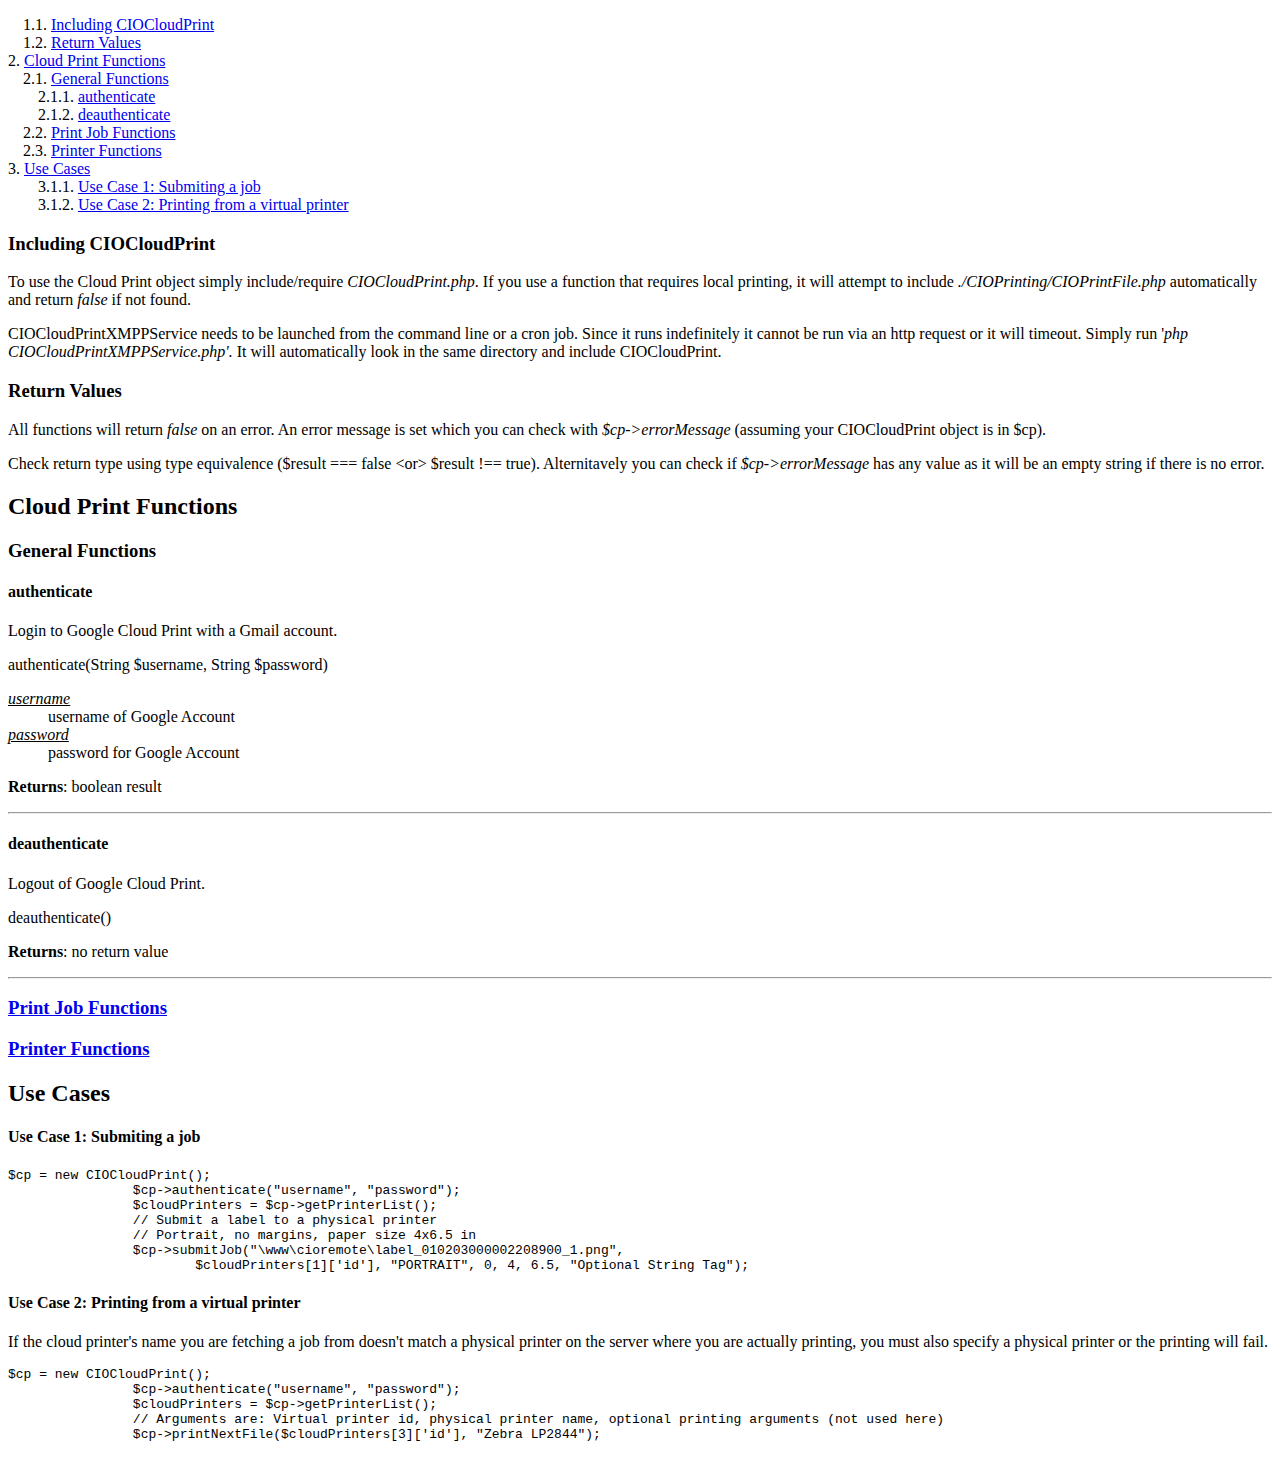
<file: documentation/index.html>
<!DOCTYPE html PUBLIC "-//W3C//DTD HTML 4.01//EN"
"http://www.w3.org/TR/html4/strict.dtd">
<html xmlns="http://www.w3.org/1999/xhtml" lang="en">
	<head>
		<meta http-equiv="Content-Type" content="text/html; charset=utf-8" />
		<title>CIO Cloud Print Readme</title>
		<meta name="author" content="williamw" />
		<link rel="stylesheet" type="text/css" media="screen" href="css/general.css" />
	</head>
	<body>

		<div id="page-top"><div id="pageToc"><div class="pageToc"><h5>Table of contents</h5><ol style="list-style-type:none; margin-left:0px; padding-left:0px;"><li><ol style="list-style-type:none; margin-left:0px; padding-left:15px;"><li><span>1.1.</span> <a href="#Including_CIOCloudPrint" rel="internal">Including CIOCloudPrint</a></li><li><span>1.2.</span> <a href="#Return_Values" rel="internal">Return Values</a></li></ol></li><li><span>2.</span> <a href="#Cloud_Print_Functions" rel="internal">Cloud Print Functions</a><ol style="list-style-type:none; margin-left:0px; padding-left:15px;"><li><span>2.1.</span> <a href="#General_Functions" rel="internal">General Functions</a><ol style="list-style-type:none; margin-left:0px; padding-left:15px;"><li><span>2.1.1.</span> <a href="#authenticate" rel="internal">authenticate</a></li><li><span>2.1.2.</span> <a href="#deauthenticate" rel="internal">deauthenticate</a></li></ol></li><li><span>2.2.</span> <a href="#Print_Job_Functions" rel="internal">Print Job Functions</a></li><li><span>2.3.</span> <a href="#Printer_Functions" rel="internal">Printer Functions</a></li></ol></li><li><span>3.</span> <a href="#Use_Cases" rel="internal">Use Cases</a><ol style="list-style-type:none; margin-left:0px; padding-left:15px;"><li><ol style="list-style-type:none; margin-left:0px; padding-left:15px;"><li><span>3.1.1.</span> <a href="#Use_Case_1.3a.c2.a0Submiting_a_job" rel="internal">Use Case 1:&nbsp;Submiting a job</a></li><li><span>3.1.2.</span> <a href="#Use_Case_2.3a_Printing_from_a_virtual_printer" rel="internal">Use Case 2: Printing from a virtual printer</a></li></ol></li></ol></li></ol></div></div><div class="pageText" id="pageText"><p><div class="wiki-toc"><ol style="list-style-type:none; margin-left:0px; padding-left:0px;"><li><ol style="list-style-type:none; margin-left:0px; padding-left:15px;"><li><span>1.1.</span> <a href="#Including_CIOCloudPrint" rel="internal">Including CIOCloudPrint</a></li><li><span>1.2.</span> <a href="#Return_Values" rel="internal">Return Values</a></li></ol></li><li><span>2.</span> <a href="#Cloud_Print_Functions" rel="internal">Cloud Print Functions</a><ol style="list-style-type:none; margin-left:0px; padding-left:15px;"><li><span>2.1.</span> <a href="#General_Functions" rel="internal">General Functions</a><ol style="list-style-type:none; margin-left:0px; padding-left:15px;"><li><span>2.1.1.</span> <a href="#authenticate" rel="internal">authenticate</a></li><li><span>2.1.2.</span> <a href="#deauthenticate" rel="internal">deauthenticate</a></li></ol></li><li><span>2.2.</span> <a href="#Print_Job_Functions" rel="internal">Print Job Functions</a></li><li><span>2.3.</span> <a href="#Printer_Functions" rel="internal">Printer Functions</a></li></ol></li><li><span>3.</span> <a href="#Use_Cases" rel="internal">Use Cases</a><ol style="list-style-type:none; margin-left:0px; padding-left:15px;"><li><ol style="list-style-type:none; margin-left:0px; padding-left:15px;"><li><span>3.1.1.</span> <a href="#Use_Case_1.3a.c2.a0Submiting_a_job" rel="internal">Use Case 1:&nbsp;Submiting a job</a></li><li><span>3.1.2.</span> <a href="#Use_Case_2.3a_Printing_from_a_virtual_printer" rel="internal">Use Case 2: Printing from a virtual printer</a></li></ol></li></ol></li></ol></div></p>
		<div id="section_1"><span id="Including_CIOCloudPrint"></span><h3 class="editable">Including CIOCloudPrint</h3>
		<p>To use the Cloud Print object simply include/require&nbsp;<em>CIOCloudPrint.php</em>. If you use a function that requires local printing, it will attempt to include&nbsp;<em>./CIOPrinting/CIOPrintFile.php</em>&nbsp;automatically and return&nbsp;<em>false</em>&nbsp;if not found.</p>
		<p>CIOCloudPrintXMPPService needs to be launched from the command line or a cron job. Since it runs indefinitely it cannot be run via an http request or it will timeout. Simply run '<em>php CIOCloudPrintXMPPService.php'.</em>&nbsp;It will automatically look in the same directory and include&nbsp;CIOCloudPrint.</p>
		</div><div id="section_2"><span id="Return_Values"></span><h3 class="editable">Return Values</h3>
		<p>All functions will return&nbsp;<em>false</em>&nbsp;on an error. An error message is set which you can check with&nbsp;<em>$cp-&gt;errorMessage</em>&nbsp;(assuming your CIOCloudPrint object is in $cp).</p>
		<p>Check return type using type&nbsp;equivalence ($result === false &lt;or&gt; $result !== true). Alternitavely you can check if&nbsp;<em>$cp-&gt;errorMessage</em>&nbsp;has any value as it will be an empty string if there is no error.</p><div id="section_3"><span id="Cloud_Print_Functions"></span><h2 class="editable">Cloud Print Functions</h2>
		<div id="section_4"><span id="General_Functions"></span><h3 class="editable">General Functions</h3>
		<div id="section_5"><span id="authenticate"></span><h4 class="editable">authenticate</h4>
		<p>Login to Google Cloud Print with a Gmail account.</p>
		<p>authenticate(String $username, String $password)</p>
		<dl> <dt><u><em>username</em></u></dt> <dd>username of Google Account</dd> <dt><u><em>password</em></u></dt> <dd>password for Google Account</dd>
		</dl>
		<p><strong>Returns</strong>: boolean result</p>
		<hr />
		</div><div id="section_6"><span id="deauthenticate"></span><h4 class="editable">deauthenticate</h4>
		<p>Logout of Google Cloud Print.</p>
		<p>deauthenticate()</p>
		<p><strong>Returns</strong>: no return value</p>
		<hr />
		</div></div><div id="section_7"><span id="Print_Job_Functions"></span><h3 class="editable"><a title="Print Job Functions" rel="internal" href="Print_Job_Functions.html">Print Job Functions</a></h3>
		</div><div id="section_8"><span id="Printer_Functions"></span><h3 class="editable"><a title="Printer Functions" rel="internal" href="Printer_Functions.html">Printer Functions</a></h3></div></div><div id="section_9"><span id="Use_Cases"></span><h2 class="editable">Use Cases</h2>
		<div id="section_10"><span id="Use_Case_1.3a.c2.a0Submiting_a_job"></span><h4 class="editable">Use Case 1:&nbsp;Submiting a job</h4>
		<p>
		
		          <pre name="code" class="php">$cp = new CIOCloudPrint();
		$cp-&gt;authenticate(&quot;username&quot;, &quot;password&quot;);
		$cloudPrinters = $cp-&gt;getPrinterList();
		// Submit a label to a physical printer
		// Portrait, no margins, paper size 4x6.5 in
		$cp-&gt;submitJob(&quot;\www\cioremote\label_010203000002208900_1.png&quot;,
			$cloudPrinters[1]['id'], &quot;PORTRAIT&quot;, 0, 4, 6.5, &quot;Optional String Tag&quot;); </pre>
		
		        </p>
		</div><div id="section_11"><span id="Use_Case_2.3a_Printing_from_a_virtual_printer"></span><h4 class="editable">Use Case 2: Printing from a virtual printer</h4>
		<p>If the cloud printer's name you are fetching a job from doesn't match a physical printer on the server where you are actually printing, you must also specify a physical printer or the printing will fail.</p>
		<p>
		
		          <pre name="code" class="php">$cp = new CIOCloudPrint();
		$cp-&gt;authenticate(&quot;username&quot;, &quot;password&quot;);
		$cloudPrinters = $cp-&gt;getPrinterList();
		// Arguments are: Virtual printer id, physical printer name, optional printing arguments (not used here)
		$cp-&gt;printNextFile($cloudPrinters[3]['id'], &quot;Zebra LP2844&quot;);</pre>
	
	    </p></div></div></div></div></div>
	</body>
</html>
</file>
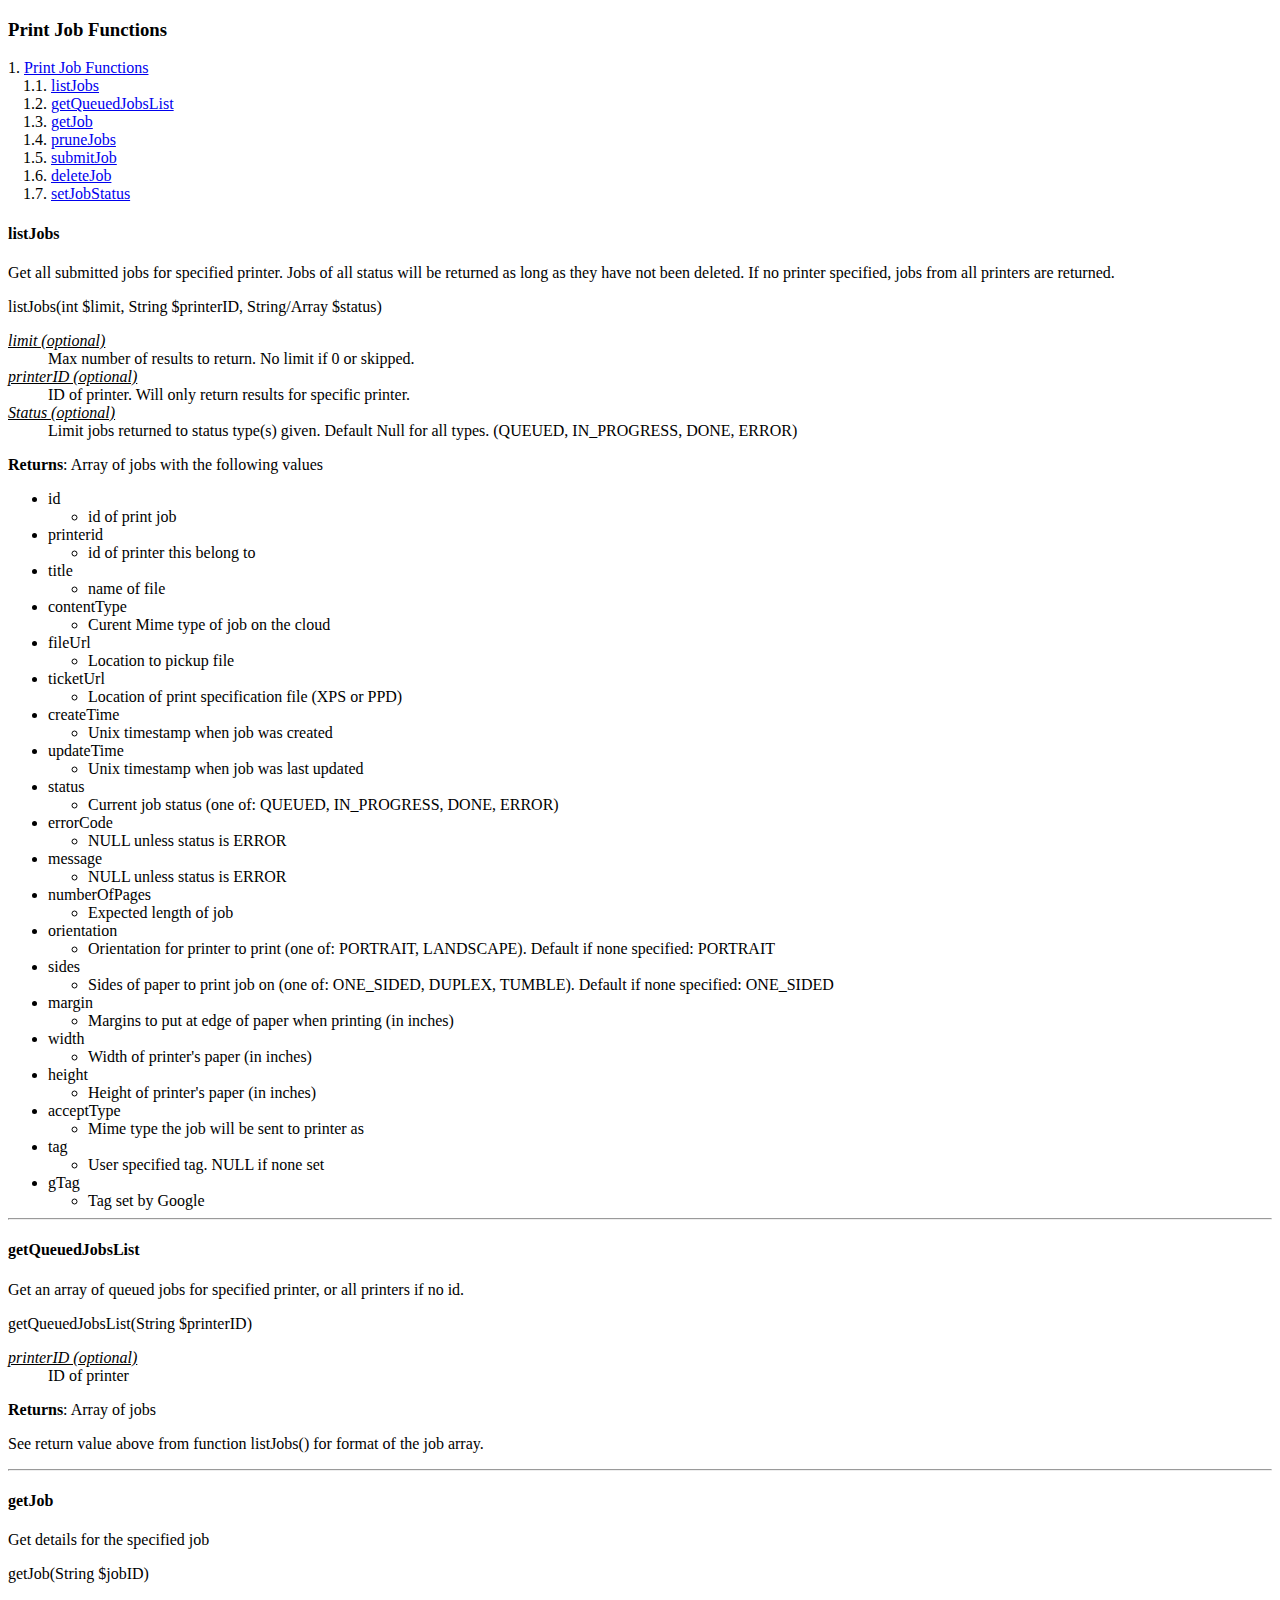
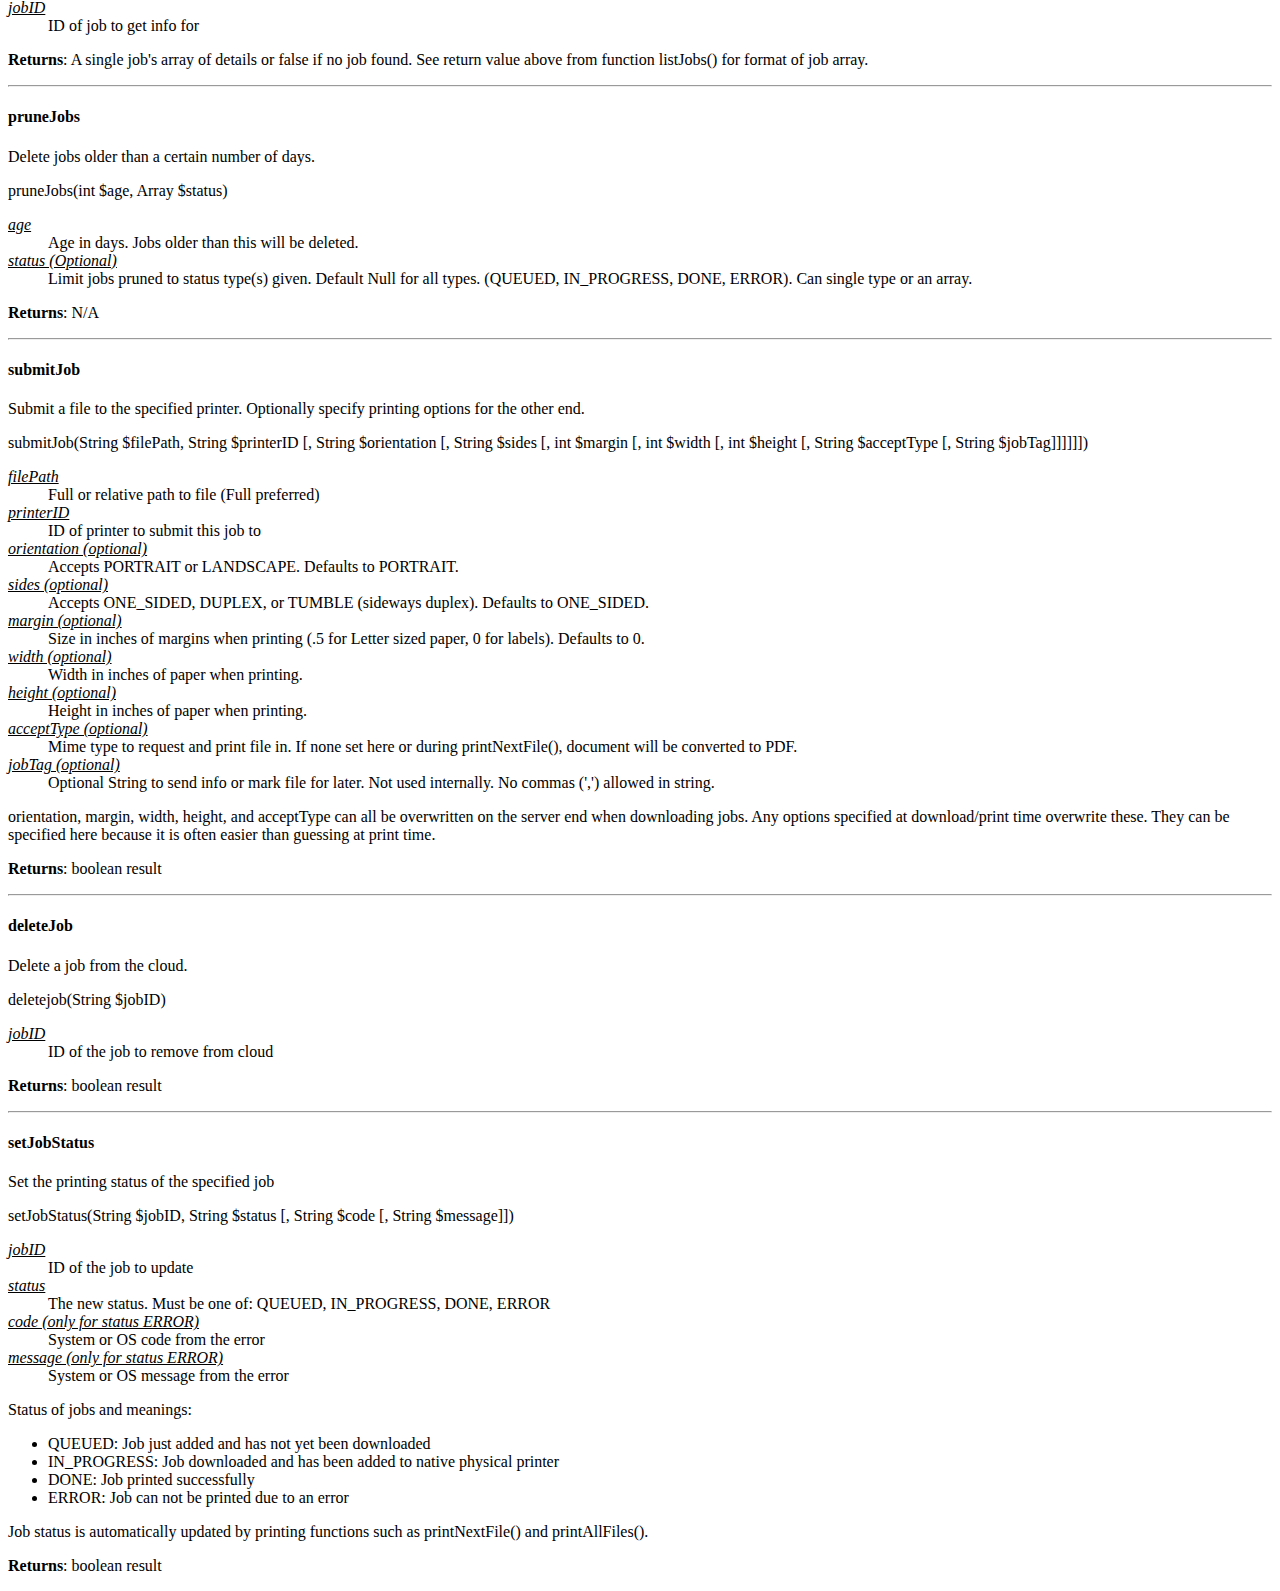
<file: documentation/Print_Job_Functions.html>
<!DOCTYPE html PUBLIC "-//W3C//DTD HTML 4.01//EN"
"http://www.w3.org/TR/html4/strict.dtd">
<html xmlns="http://www.w3.org/1999/xhtml" lang="en">
	<head>
		<meta http-equiv="Content-Type" content="text/html; charset=utf-8" />
		<title>Print_Job_Functions</title>
		<meta name="author" content="williamw" />
		<link rel="stylesheet" type="text/css" media="screen" href="css/general.css" />
	</head>
	<body>
		
		<div id="page-top"><div id="pageToc"><div class="pageToc"><h5>Table of contents</h5><ol style="list-style-type:none; margin-left:0px; padding-left:0px;"><li><span>1.</span> <a href="#Print_Job_Functions" rel="internal">Print Job Functions</a><ol style="list-style-type:none; margin-left:0px; padding-left:15px;"><li><span>1.1.</span> <a href="#listJobs" rel="internal">listJobs</a></li><li><span>1.2.</span> <a href="#getQueuedJobsList" rel="internal">getQueuedJobsList</a></li><li><span>1.3.</span> <a href="#getJob" rel="internal">getJob</a></li><li><span>1.4.</span> <a href="#pruneJobs" rel="internal">pruneJobs</a></li><li><span>1.5.</span> <a href="#submitJob" rel="internal">submitJob</a></li><li><span>1.6.</span> <a href="#deleteJob" rel="internal">deleteJob</a></li><li><span>1.6.</span> <a href="#setJobStatus" rel="internal">setJobStatus</a></li></ol></li></ol></div></div><div class="pageText" id="pageText"><div id="section_1"><span id="Print_Job_Functions"></span><h3 class="editable">Print Job Functions</h3>
		<p><div class="wiki-toc"><ol style="list-style-type:none; margin-left:0px; padding-left:0px;"><li><span>1.</span> <a href="#Print_Job_Functions" rel="internal">Print Job Functions</a><ol style="list-style-type:none; margin-left:0px; padding-left:15px;"><li><span>1.1.</span> <a href="#listJobs" rel="internal">listJobs</a></li><li><span>1.2.</span> <a href="#getQueuedJobsList" rel="internal">getQueuedJobsList</a></li><li><span>1.3.</span> <a href="#getJob" rel="internal">getJob</a></li><li><span>1.4.</span> <a href="#pruneJobs" rel="internal">pruneJobs</a></li><li><span>1.5.</span> <a href="#submitJob" rel="internal">submitJob</a></li><li><span>1.6.</span> <a href="#deleteJob" rel="internal">deleteJob</a></li><li><span>1.7.</span> <a href="#setJobStatus" rel="internal">setJobStatus</a></li></ol></li></ol></div></p>
		<div id="section_2"><span id="listJobs"></span><h4 class="editable"><span class="Apple-style-span" style="font-size: 16px; ">listJobs</span></h4>
		<p>Get all submitted jobs for specified printer. Jobs of all status will be returned as long as they have not been deleted. If no printer specified, jobs from all printers are returned.</p>
		<p>listJobs(int $limit, String $printerID, String/Array $status)</p>
		<dl> <dt><u><em>limit (optional)</em></u></dt> <dd>Max number of results to return. No limit if 0 or skipped.</dd>
		<dl> <dt><u><em>printerID (optional)</em></u></dt> <dd>ID of printer. Will only return results for specific printer.</dd>
		<dl> <dt><u><em>Status (optional)</em></u></dt> <dd>Limit jobs returned to status type(s) given. Default Null for all types. (QUEUED, IN_PROGRESS, DONE, ERROR)</dd>
		</dl>
		<p><strong>Returns</strong>: Array of jobs with the following values</p>
		<ul> <li>id <ul> <li>id of print job</li> </ul> </li> <li>printerid <ul> <li>id of printer this belong to</li> </ul> </li> <li>title <ul> <li>name of file</li> </ul> </li> <li>contentType <ul> <li>Curent Mime type of job on the cloud</li> </ul> </li> <li>fileUrl <ul> <li>Location to pickup file</li> </ul> </li> <li>ticketUrl <ul> <li>Location of print specification file (XPS or PPD)</li> </ul> </li> <li>createTime <ul> <li>Unix timestamp when job was created</li> </ul> </li> <li>updateTime <ul> <li>Unix timestamp when job was last updated</li> </ul> </li> <li>status <ul> <li>Current job status (one of: QUEUED, IN_PROGRESS, DONE, ERROR)</li> </ul> </li> <li>errorCode <ul> <li>NULL unless status is ERROR</li> </ul> </li> <li>message <ul> <li>NULL unless status is ERROR</li> </ul> </li> <li>numberOfPages <ul> <li>Expected length of job</li> </ul> </li> <li>orientation <ul> <li>Orientation for printer to print (one of: PORTRAIT, LANDSCAPE). Default if none specified: PORTRAIT</li> </ul> </li> <li>sides <ul> <li>Sides of paper to print job on (one of: ONE_SIDED, DUPLEX, TUMBLE). Default if none specified: ONE_SIDED</li> </ul> </li> <li>margin <ul> <li>Margins to put at edge of paper when printing (in inches)</li> </ul> </li> <li>width <ul> <li>Width of printer's paper (in inches)</li> </ul> </li> <li>height <ul> <li>Height of printer's paper (in inches)</li> </ul> </li> <li>acceptType <ul> <li>Mime type the job will be sent to printer as</li> </ul> </li> <li>tag <ul> <li>User specified tag. NULL if none set</li> </ul> </li> <li>gTag <ul> <li>Tag set by Google</li> </ul> </li>
		</ul>
		<hr /></div><div id="section_3"><span id="getQueuedJobsList"></span><h4 class="editable">getQueuedJobsList</h4>
		<p>Get an array of queued jobs for specified printer, or all printers if no id.</p>
		<p>getQueuedJobsList(String $printerID)</p>
		<dl> <dt><u><em>printerID (optional)</em></u></dt> <dd>ID of printer</dd>
		</dl>
		<p><strong>Returns</strong>: Array of jobs</p>
		<p>See return value above from function listJobs() for format of the job array.</p>
		<hr />
		</div><div id="section_4"><span id="getJob"></span><h4 class="editable">getJob</h4>
		<p>Get details for the specified job</p>
		<p>getJob(String $jobID)</p>
		<dl> <dt><u><em>jobID</em></u></dt> <dd>ID of job to get info for</dd>
		</dl>
		<p><strong>Returns</strong>: A single job's array of details or false if no job found. See return value above from function listJobs() for format of job array.</p>
		<hr /></div><div id="section_5"><span id="pruneJobs"></span><h4 class="editable">pruneJobs</h4>
		<p>Delete jobs older than a certain number of days.</p>
		<p>pruneJobs(int $age, Array $status)</p>
		<dl> <dt><em><u>age</u></em></dt> <dd>Age in days. Jobs older than this will be deleted.</dd> <dt><u><em>status (Optional)</em></u></dt> <dd>Limit jobs pruned to status type(s) given. Default Null for all types. (QUEUED, IN_PROGRESS, DONE, ERROR). Can single type or an array.</dd>
		</dl>
		<p><strong>Returns</strong>: N/A</p>
		<hr /></div><div id="section_5"><span id="submitJob"></span><h4 class="editable">submitJob</h4>
		<p>Submit a file to the specified printer. Optionally specify printing options for the other end.</p>
		<p>submitJob(String $filePath, String $printerID [, String $orientation<span class="Apple-style-span" style="line-height: normal; ">&nbsp;[, String $sides</span>&nbsp;[, int $margin [, int $width [, int $height [, String $acceptType [, String $jobTag]]]]]])</p>
		<dl> <dt><u><em>filePath</em></u></dt> <dd>Full or relative path to file (Full preferred)</dd> <dt><u><em>printerID</em></u></dt> <dd>ID of printer to submit this job to</dd> <dt><u><em>orientation (optional)</em></u></dt> <dd>Accepts PORTRAIT or LANDSCAPE. Defaults to PORTRAIT.</dd> <dt><u><em>sides (optional)</em></u></dt> <dd>Accepts ONE_SIDED, DUPLEX, or TUMBLE (sideways duplex). Defaults to ONE_SIDED.</dd> <dt><u><em>margin (optional)</em></u></dt> <dd>Size in inches of margins when printing (.5 for Letter sized paper, 0 for labels). Defaults to 0.</dd> <dt><u><em>width (optional)</em></u></dt> <dd>Width in inches of paper when printing.</dd> <dt><u><em>height (optional)</em></u></dt> <dd>Height in inches of paper when printing.</dd> <dt><u><em>acceptType (optional)</em></u></dt> <dd>Mime type to request and print file in. If none set here or during printNextFile(), document will be converted to PDF.</dd> <dt><u><em>jobTag (optional)</em></u></dt> <dd>Optional String to send info or mark file for later. Not used internally. No commas (',') allowed in string.</dd>
		</dl>
		<p>orientation, margin, width, height, and acceptType can all be overwritten on the server end when downloading jobs. Any options specified at download/print time overwrite these. They can be specified here because it is often easier than guessing at print time.</p>
		<p><strong>Returns</strong>: boolean result</p>
		<hr />
		</div><div id="section_6"><span id="deleteJob"></span><h4 class="editable">deleteJob</h4>
		<p>Delete a job from the cloud.</p>
		<p>deletejob(String $jobID)</p>
		<dl> <dt><u><em>jobID</em></u></dt> <dd>ID of the job to remove from cloud</dd>
		</dl>
		<p><strong>Returns</strong>: boolean result</p>
		<hr />
		</div><div id="section_7"><span id="setJobStatus"></span><h4 class="editable">setJobStatus</h4>
		<p>Set the printing status of the specified job</p>
		<p>setJobStatus(String $jobID, String $status [, String $code [, String $message]])</p>
		<dl> <dt><u><em>jobID</em></u></dt> <dd>ID of the job to update</dd> <dt><u><em>status</em></u></dt> <dd>The new status. Must be one of: QUEUED, IN_PROGRESS, DONE, ERROR</dd> <dt><u><em>code (only for status ERROR)</em></u></dt> <dd>System or OS code from the error</dd> <dt><u><em>message (only for status ERROR)</em></u></dt> <dd>System or OS message from the error</dd>
		</dl>
		<p>Status of jobs and meanings:</p>
		<ul> <li>QUEUED: Job just added and has not yet been downloaded</li> <li>IN_PROGRESS: Job downloaded and has been added to native physical printer</li> <li>DONE: Job printed successfully</li> <li>ERROR: Job can not be printed due to an error</li>
		</ul>
		<p>Job status is automatically updated by printing functions such as printNextFile() and printAllFiles().</p>
		<p><strong>Returns</strong>: boolean result</p></div></div></div></div>	
		
	</body>
</html>
</file>
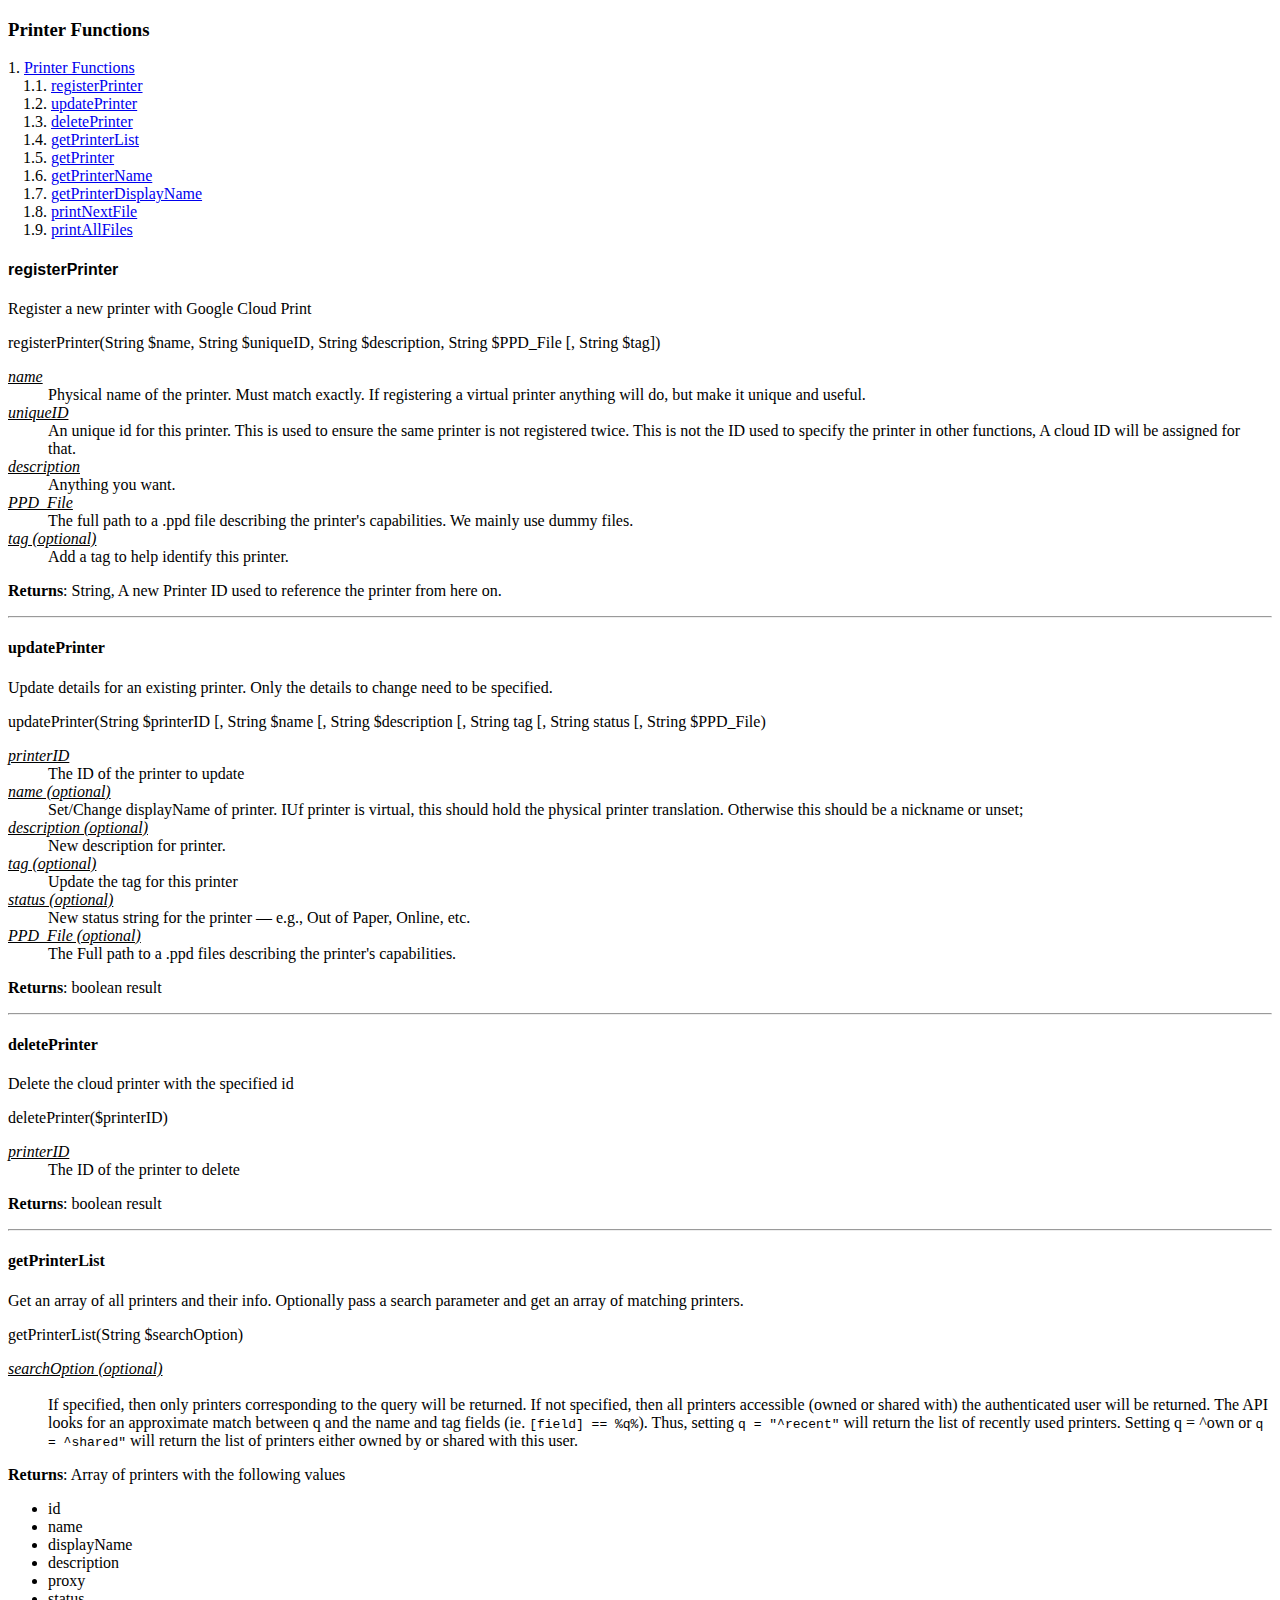
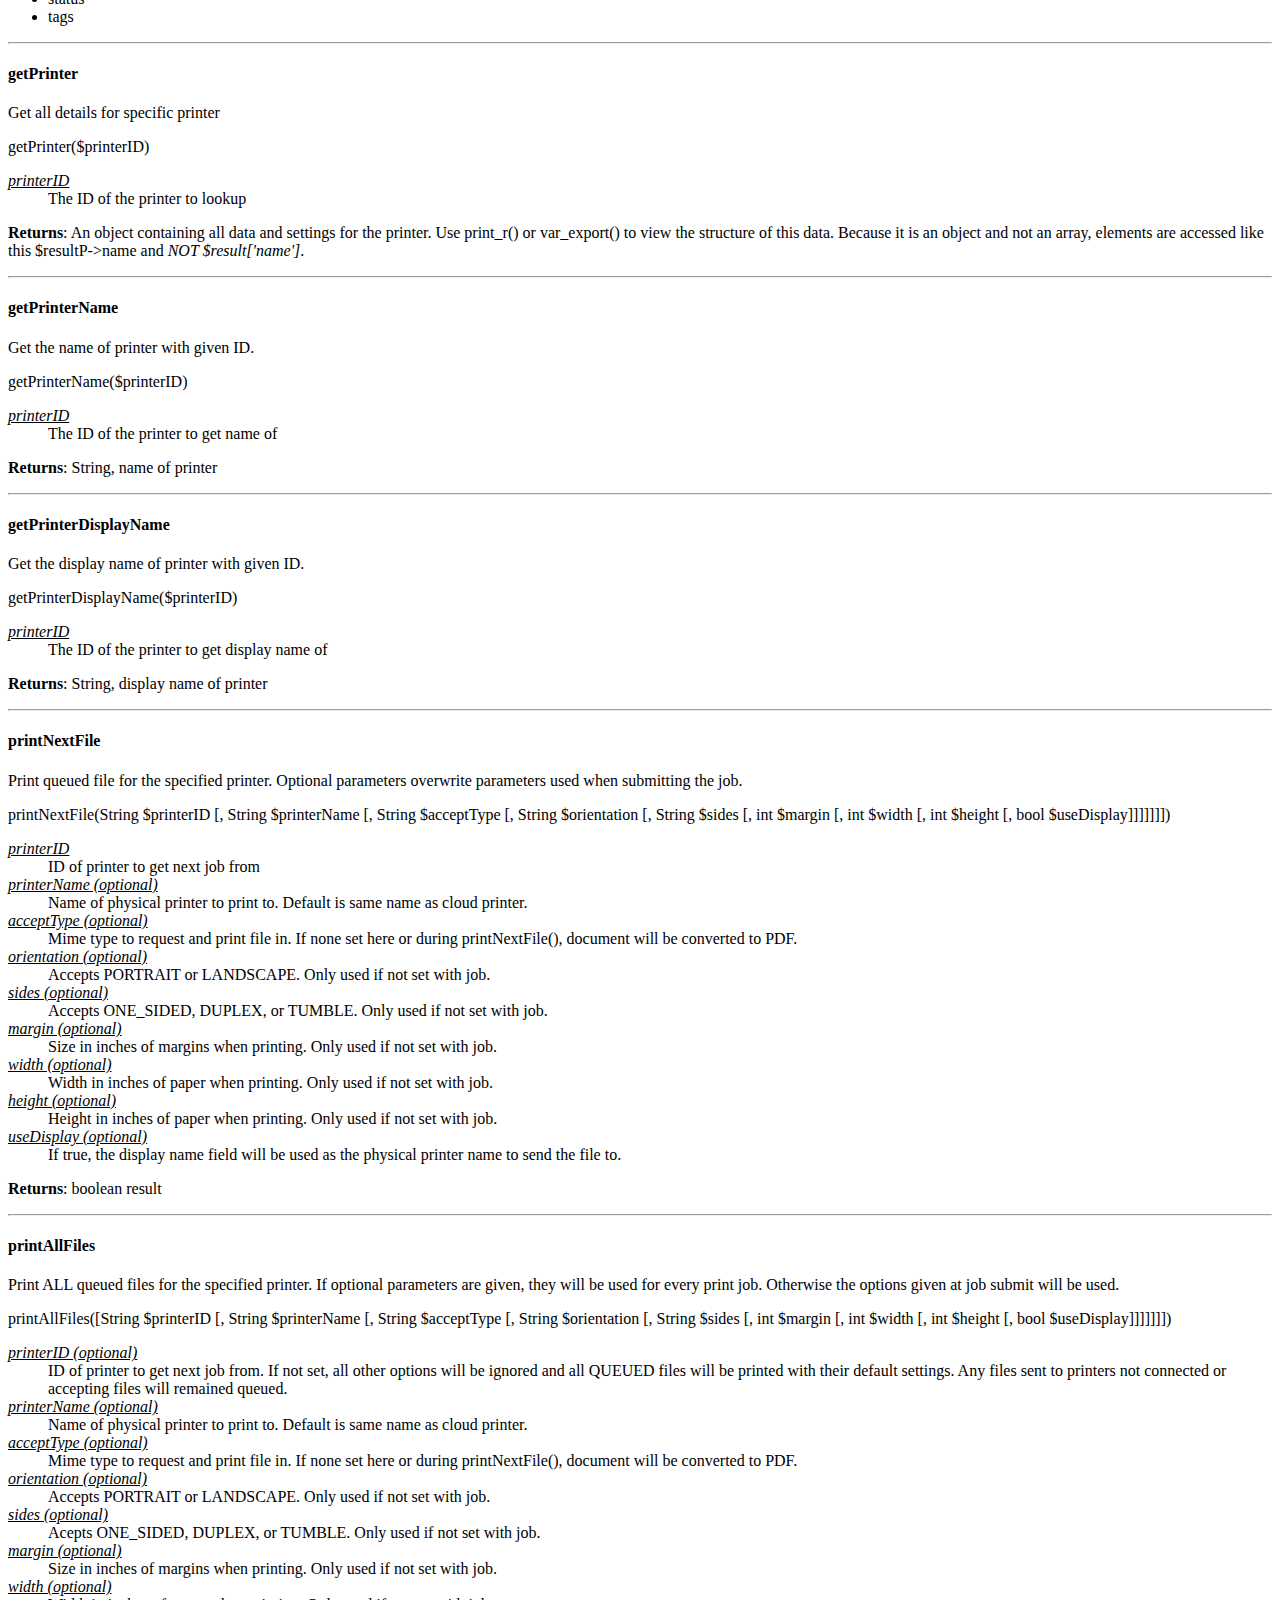
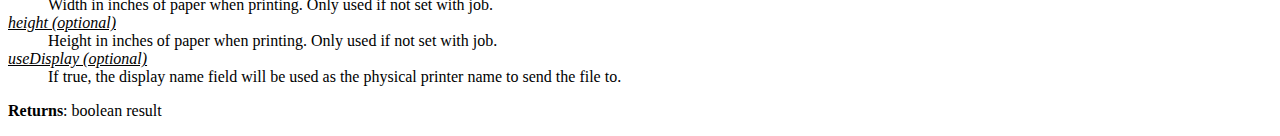
<file: documentation/Printer_Functions.html>
<!DOCTYPE html PUBLIC "-//W3C//DTD HTML 4.01//EN"
"http://www.w3.org/TR/html4/strict.dtd">
<html xmlns="http://www.w3.org/1999/xhtml" lang="en">
	<head>
		<meta http-equiv="Content-Type" content="text/html; charset=utf-8" />
		<title>Printer_Functions</title>
		<meta name="author" content="williamw" />
		<link rel="stylesheet" type="text/css" media="screen" href="css/general.css" />
	</head>
	<body>
		
		<div id="page-top"><div id="pageToc"><div class="pageToc"><h5>Table of contents</h5><ol style="list-style-type:none; margin-left:0px; padding-left:0px;"><li><span>1.</span> <a href="#Printer_Functions" rel="internal">Printer Functions</a><ol style="list-style-type:none; margin-left:0px; padding-left:15px;"><li><span>1.1.</span> <a href="#registerPrinter" rel="internal">registerPrinter</a></li><li><span>1.2.</span> <a href="#updatePrinter" rel="internal">updatePrinter</a></li><li><span>1.3.</span> <a href="#deletePrinter" rel="internal">deletePrinter</a></li><li><span>1.4.</span> <a href="#getPrinterList" rel="internal">getPrinterList</a></li><li><span>1.5.</span> <a href="#getPrinter" rel="internal">getPrinter</a></li><li><span>1.6.</span> <a href="#getPrinterName" rel="internal">getPrinterName</a></li><li><span>1.7.</span> <a href="#getPrinterDisplayName" rel="internal">getPrinterDisplayName</a></li><li><span>1.8.</span> <a href="#printNextFile" rel="internal">printNextFile</a></li><li><span>1.9.</span> <a href="#printAllFiles" rel="internal">printAllFiles</a></li></ol></li></ol></div></div><div class="pageText" id="pageText"><div id="section_1"><span id="Printer_Functions"></span><h3 class="editable">Printer Functions</h3>
		<p><span class="Apple-style-span" style="color: rgb(34, 34, 34); font-family: Verdana, sans-serif; font-size: 14px; font-weight: normal; line-height: 21px; "><div class="wiki-toc"><ol style="list-style-type:none; margin-left:0px; padding-left:0px;"><li><span>1.</span> <a href="#Printer_Functions" rel="internal">Printer Functions</a><ol style="list-style-type:none; margin-left:0px; padding-left:15px;"><li><span>1.1.</span> <a href="#registerPrinter" rel="internal">registerPrinter</a></li><li><span>1.2.</span> <a href="#updatePrinter" rel="internal">updatePrinter</a></li><li><span>1.3.</span> <a href="#deletePrinter" rel="internal">deletePrinter</a></li><li><span>1.4.</span> <a href="#getPrinterList" rel="internal">getPrinterList</a></li><li><span>1.5.</span> <a href="#getPrinter" rel="internal">getPrinter</a></li><li><span>1.6.</span> <a href="#getPrinterName" rel="internal">getPrinterName</a></li><li><span>1.7.</span> <a href="#getPrinterDisplayName" rel="internal">getPrinterDisplayName</a></li><li><span>1.8.</span> <a href="#printNextFile" rel="internal">printNextFile</a></li><li><span>1.9.</span> <a href="#printAllFiles" rel="internal">printAllFiles</a></li></ol></li></ol></div></span></p>
		<div id="section_2"><span id="registerPrinter"></span><h4 class="editable"><span class="Apple-style-span" style="color: rgb(0, 0, 0); font-family: Tahoma, Verdana, sans-serif; font-size: 16px; font-weight: bold; line-height: normal; ">registerPrinter</span></h4>
		<p>Register a new printer with Google Cloud Print</p>
		<p>registerPrinter(String $name, String $uniqueID, String $description, String $PPD_File [, String $tag])</p>
		<dl> <dt><u><em>name</em></u></dt> <dd>Physical name of the printer. Must match exactly. If registering a virtual printer anything will do, but make it unique and useful.</dd> <dt><u><em>uniqueID</em></u></dt> <dd>An unique id for this printer. This is used to ensure the same printer is not registered twice. This is not the ID used to specify the printer in other functions, A cloud ID will be assigned for that.</dd> <dt><u><em>description</em></u></dt> <dd>Anything you want.</dd> <dt><u><em>PPD_File</em></u></dt> <dd>The full path to a .ppd file describing the printer's capabilities. We mainly use dummy files.</dd> <dt><u><em>tag (optional)</em></u></dt> <dd>Add a tag to help identify this printer.</dd>
		</dl>
		<p><strong>Returns</strong>: String, A new Printer ID used to reference the printer from here on.</p>
		<hr />
		</div><div id="section_3"><span id="updatePrinter"></span><h4 class="editable">updatePrinter</h4>
		<p>Update details for an existing printer. Only the details to change need to be specified.</p>
		<p>updatePrinter(String $printerID [, String $name [, String $description [, String tag [, String status [, String $PPD_File)</p>
		<dl> <dt><u><em>printerID</em></u></dt> <dd>The ID of the printer to update</dd> <dt><u><em>name (optional)</em></u></dt> <dd>Set/Change displayName of printer. IUf printer is virtual, this should hold the physical printer translation. Otherwise this should be a nickname or unset;</dd> <dt><u><em>description (optional)</em></u></dt> <dd>New description for printer.</dd> <dt><u><em>tag (optional)</em></u></dt> <dd>Update the tag for this printer</dd> <dt><u><em>status (optional)</em></u></dt> <dd>New status string for the printer &mdash; e.g., Out of Paper, Online, etc.</dd> <dt><u><em>PPD_File (optional)</em></u></dt> <dd>The Full path to a .ppd files describing the printer's capabilities.</dd>
		</dl>
		<p><strong>Returns</strong>: boolean result</p>
		<hr /></div><div id="section_4"><span id="deletePrinter"></span><h4 class="editable">deletePrinter</h4>
		<p>Delete the cloud printer with the specified id</p>
		<p>deletePrinter($printerID)</p>
		<dl> <dt><u><em>printerID</em></u></dt> <dd>The ID of the printer to delete</dd>
		</dl>
		<p><strong>Returns</strong>: boolean result</p>
		<hr />
		</div><div id="section_5"><span id="getPrinterList"></span><h4 class="editable">getPrinterList</h4>
		<p>Get an array of all printers and their info. Optionally pass a search parameter and get an array of matching printers.</p>
		<p>getPrinterList(String $searchOption)</p>
		<dl> <dt><u><em>searchOption (optional)</em></u></dt> <dt>&nbsp;</dt> <dd>If specified, then only printers corresponding to the query will be returned. If not specified, then all printers accessible (owned or shared with) the authenticated user will be returned.&nbsp;The API looks for an approximate match between q and the name and tag fields (ie.&nbsp;<code>[field] == %q%</code>). Thus, setting&nbsp;<code>q = &quot;^recent&quot;</code>&nbsp;will return the list of recently used printers. Setting q = ^own or&nbsp;<code>q = ^shared&quot;</code>&nbsp;will return the list of printers either owned by or shared with this user.</dd>
		</dl>
		<p><strong>Returns</strong>: Array of printers with the following values</p>
		<ul> <li>id</li> <li>name</li> <li>displayName</li> <li>description</li> <li>proxy</li> <li>status</li> <li>tags</li>
		</ul>
		<hr /></div><div id="section_6"><span id="getPrinter"></span><h4 class="editable">getPrinter</h4>
		<p>Get all details for specific printer</p>
		<p>getPrinter($printerID)</p>
		<dl> <dt><u><em>printerID</em></u></dt> <dd>The ID of the printer to lookup</dd>
		</dl>
		<p><strong>Returns</strong>: An object containing all data and settings for the printer. Use print_r() or var_export() to view the structure of this data. Because it is an object and not an array, elements are accessed like this $resultP-&gt;name and&nbsp;<em>NOT $result['name']</em>.</p>
		<hr />
		</div><div id="section_7"><span id="getPrinterName"></span><h4 class="editable">getPrinterName</h4>
		<p>Get the name of printer with given ID.</p>
		<p>getPrinterName($printerID)</p>
		<dl> <dt><u><em>printerID</em></u></dt> <dd>The ID of the printer to get name of</dd>
		</dl>
		<p><strong>Returns</strong>: String, name of printer</p>
		<hr />
		</div><div id="section_8"><span id="getPrinterDisplayName"></span><h4 class="editable">getPrinterDisplayName</h4>
		<p>Get the display name of printer with given ID.</p>
		<p>getPrinterDisplayName($printerID)</p>
		<dl> <dt><u><em>printerID</em></u></dt> <dd>The ID of the printer to get display name of</dd>
		</dl>
		<p><strong>Returns</strong>: String, display name of printer</p>
		<hr /></div><div id="section_9"><span id="printNextFile"></span><h4 class="editable">printNextFile</h4>
		<p>Print queued file for the specified printer. Optional parameters overwrite parameters used when submitting the job.</p>
		<p>printNextFile(String $printerID [, String $printerName [, String $acceptType [, String $orientation&nbsp;[, String $sides&nbsp;[, int $margin [, int $width [, int $height [, bool $useDisplay]]]]]]])</p>
		<dl> <dt><u><em>printerID</em></u></dt> <dd>ID of printer to get next job from</dd> <dt><u><em>printerName (optional)</em></u></dt> <dd>Name of physical printer to print to. Default is same name as cloud printer.</dd> <dt><u><em>acceptType (optional)</em></u></dt> <dd>Mime type to request and print file in. If none set here or during printNextFile(), document will be converted to PDF.</dd> <dt><u><em>orientation (optional)</em></u></dt> <dd>Accepts PORTRAIT or LANDSCAPE. Only used if not set with job.</dd> <dt><u><em>sides (optional)</em></u></dt> <dd>Accepts ONE_SIDED, DUPLEX, or TUMBLE.&nbsp;Only used if not set with job.</dd> <dt><u><em>margin (optional)</em></u></dt> <dd>Size in inches of margins when printing.&nbsp;Only used if not set with job.</dd> <dt><u><em>width (optional)</em></u></dt> <dd>Width in inches of paper when printing.&nbsp;Only used if not set with job.</dd> <dt><u><em>height (optional)</em></u></dt> <dd>Height in inches of paper when printing.&nbsp;Only used if not set with job.</dd> <dt><u><em>useDisplay (optional)</em></u></dt> <dd>If true, the display name field will be used as the physical printer name to send the file to.</dd>
		</dl>
		<p><strong>Returns</strong>: boolean result</p>
		<hr /></div><div id="section_10"><span id="printAllFiles"></span><h4 class="editable">printAllFiles</h4>
		<p>Print ALL queued files for the specified printer. If optional parameters are given, they will be used for every print job. Otherwise the options given at job submit will be used.</p>
		<p>printAllFiles([String $printerID [, String $printerName [, String $acceptType [, String $orientation<span class="Apple-style-span" style="line-height: normal; ">&nbsp;[, String $sides</span>&nbsp;[, int $margin [, int $width [, int $height [, bool $useDisplay]]]]]]])</p>
		<dl> <dt><u><em>printerID (optional)</em></u></dt> <dd>ID of printer to get next job from. If not set, all other options will be ignored and all QUEUED files will be printed with their default settings. Any files sent to printers not connected or accepting files will remained queued.</dd> <dt><u><em>printerName (optional)</em></u></dt> <dd>Name of physical printer to print to. Default is same name as cloud printer.</dd> <dt><u><em>acceptType (optional)</em></u></dt> <dd>Mime type to request and print file in. If none set here or during printNextFile(), document will be converted to PDF.</dd> <dt><u><em>orientation (optional)</em></u></dt> <dd>Accepts PORTRAIT or LANDSCAPE.&nbsp;Only used if not set with job.</dd> <dt><em><u>sides (optional)</u></em></dt> <dd>Acepts ONE_SIDED, DUPLEX, or TUMBLE.&nbsp;Only used if not set with job.</dd> <dt><u><em>margin (optional)</em></u></dt> <dd>Size in inches of margins when printing.&nbsp;Only used if not set with job.</dd> <dt><u><em>width (optional)</em></u></dt> <dd>Width in inches of paper when printing.&nbsp;Only used if not set with job.</dd> <dt><u><em>height (optional)</em></u></dt> <dd>Height in inches of paper when printing.&nbsp;Only used if not set with job.</dd> <dt><u><em>useDisplay (optional)</em></u></dt> <dd>If true, the display name field will be used as the physical printer name to send the file to.</dd>
		</dl>
		<p><strong>Returns</strong>: boolean result</p></div></div></div></div>
		
	</body>
</html>
</file>
<file: documentation/css/general.css>
strike,td.strikeout{text-decoration:line-through;}img{border:none;}div.autocomplete{position:absolute;width:350px;background-color:white;border:1px solid #888;margin:0px;padding:0px;font-size:11px;}div.autocomplete ul{list-style-type:none;margin:0px;padding:0px;}div.autocomplete ul li.selected{background-color:#ffb;}div.autocomplete ul li{list-style-type:none;display:block;margin:0;padding:2px;cursor:pointer;}.editIcon{display:inline;visibility:hidden;margin-left:4px;font-size:11px;font-weight:normal;}#pageTags{clear:both;}#pageToc{display:none;}div.pageTagList div.item{padding:4px 0;}div.pageTagList div.relatedpages{display:block;}div.pageRelated,dt.pageRelated{clear:both;}#siteNavTree a{display:block;text-decoration:none;padding-right:5px;padding-left:7px;width:163px;font-size:11px;height:24px;}#siteNavTree div.node a{overflow:hidden;line-height:24px;}#siteNavTree div.node{overflow:hidden;}#siteNavTree div.selectedChild a{font-weight:normal;padding-left:16px;padding-right:3px;width:143px;}#siteNavTree div.node a span{padding-left:16px;}#siteNavTree div.parentOpen a span{background:transparent url(/skins/common/images/nav-parent-open.gif) no-repeat center left;}#siteNavTree div.parentClosed a span{background:transparent url(/skins/common/images/nav-parent-closed.gif) no-repeat center left;}#siteNavTree div.dockedNode a span{background:transparent url(/skins/common/images/nav-parent-open.gif) no-repeat center left;}#siteNavTree div.homeNode a span{background:transparent url(/skins/common/images/nav-home.gif) no-repeat center left;}#siteNavTree div.selected a{font-weight:bold;}#siteNavTree img.nodeImage{padding-right:5px;}#siteNavTree div.sibling img.nodeImage{padding-left:4px;padding-right:9px;}#siteNavTree div.closedNode{height:0px;display:none;}#siteNavTree img{border:0;}#printfooter,.urlexpansion,#pageAttachForm,#printOptions{display:none;}table.feedtable{width:100%;line-height:1.5em;overflow:hidden;}table.feedtable th{padding:6px 9px 5px 9px;text-align:left;border-left:none;}table.feedtable tr td{padding:6px 9px 5px 9px;text-align:left;border-left:none;}div.menu{position:absolute;z-index:9999;}div.pageRevision ins{color:#009900;background-color:#ccffcc;text-decoration:none;}div.pageRevision del{color:#990000;background-color:#ffcccc;text-decoration:none;}span.warning{font-weight:bold;color:#f00;}div.expired{background-color:#fffbc5;border-bottom:1px solid #9d0a0e;padding:5px;text-align:center;color:#9d0a0e;font-weight:bold;font-size:12px;}div.expired a{color:#9D0A0E;text-decoration:none;padding:10px 0;display:block;font-family:Verdana,Sans-Serif;}div.expired span.underline{text-decoration:underline;}div.deki-revision{float:left;width:50%;}a.deki-webdavdoc{display:none;}.deki-new-page-title{-moz-border-radius:5px 5px 5px 5px;border:1px solid #D3D3D3;background-color:#fff;padding:5px;margin-bottom:10px;}.deki-new-page-title input{width:98%;font-size:20px;padding:2px;font-weight:bold;}div.mt-populating{width:480px;margin:0 auto;border:1px solid #aaa;padding:8px 8px 8px 48px;background:#efefef url(/skins/common/icons/icon-32-error.gif) no-repeat 4px 4px;}div.mt-populating h2{border:none;color:#000;font-weight:bold;font-size:18px;margin:0;padding:0;}
</file>
